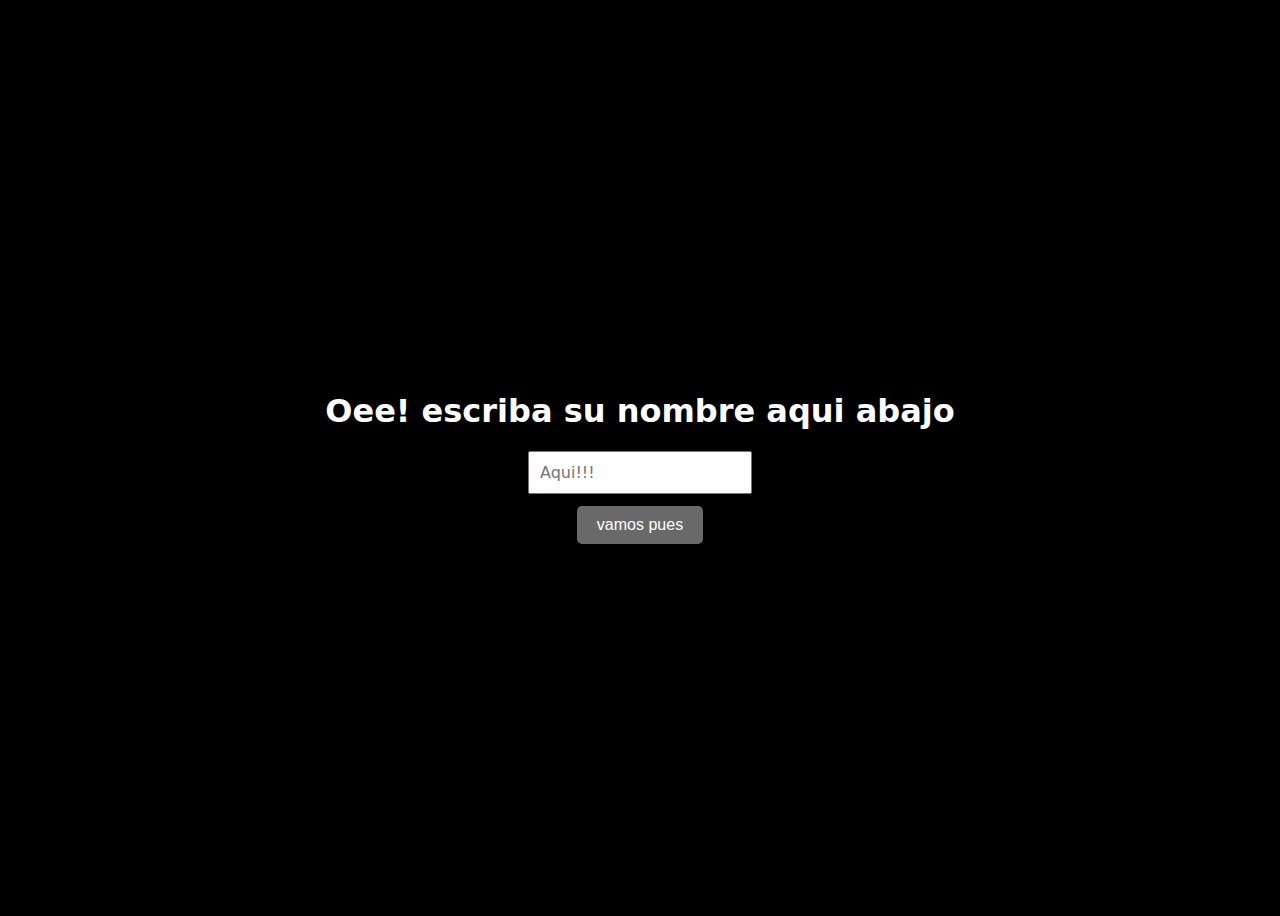
<file: index.html>
<!DOCTYPE html>
<html lang="en">
<head>
    <link rel="apple-touch-icon" sizes="180x180" href="favicon_io/apple-touch-icon.png">
    <link rel="icon" type="image/png" sizes="32x32" href="favicon_io/favicon-32x32.png">
    <link rel="icon" type="image/png" sizes="16x16" href="favicon_io/favicon-16x16.png">
    <link rel="manifest" href="/site.webmanifest">
    <meta charset="UTF-8">
    <meta name="viewport" content="width=device-width, initial-scale=1.0">
    <link rel="stylesheet" href="styles.css">
    <title>username</title>
</head>
<body>
    <div id="username-container">
        <h1>Oee! escriba su nombre aqui abajo</h1>
        <input type="text" id="username-input" placeholder="Aqui!!!">
        <button id="play-button">vamos pues</button>
    </div>
    <script>
        document.getElementById('play-button').addEventListener('click', function() {
            const username = document.getElementById('username-input').value;
            if (username) {
                localStorage.setItem('username', username);
                window.location.href = 'game.html';
            } else {
                alert('escriba su nombre para que no le hagan reten omee!!.');
            }
        });
    </script>
</body>
</html>
</file>
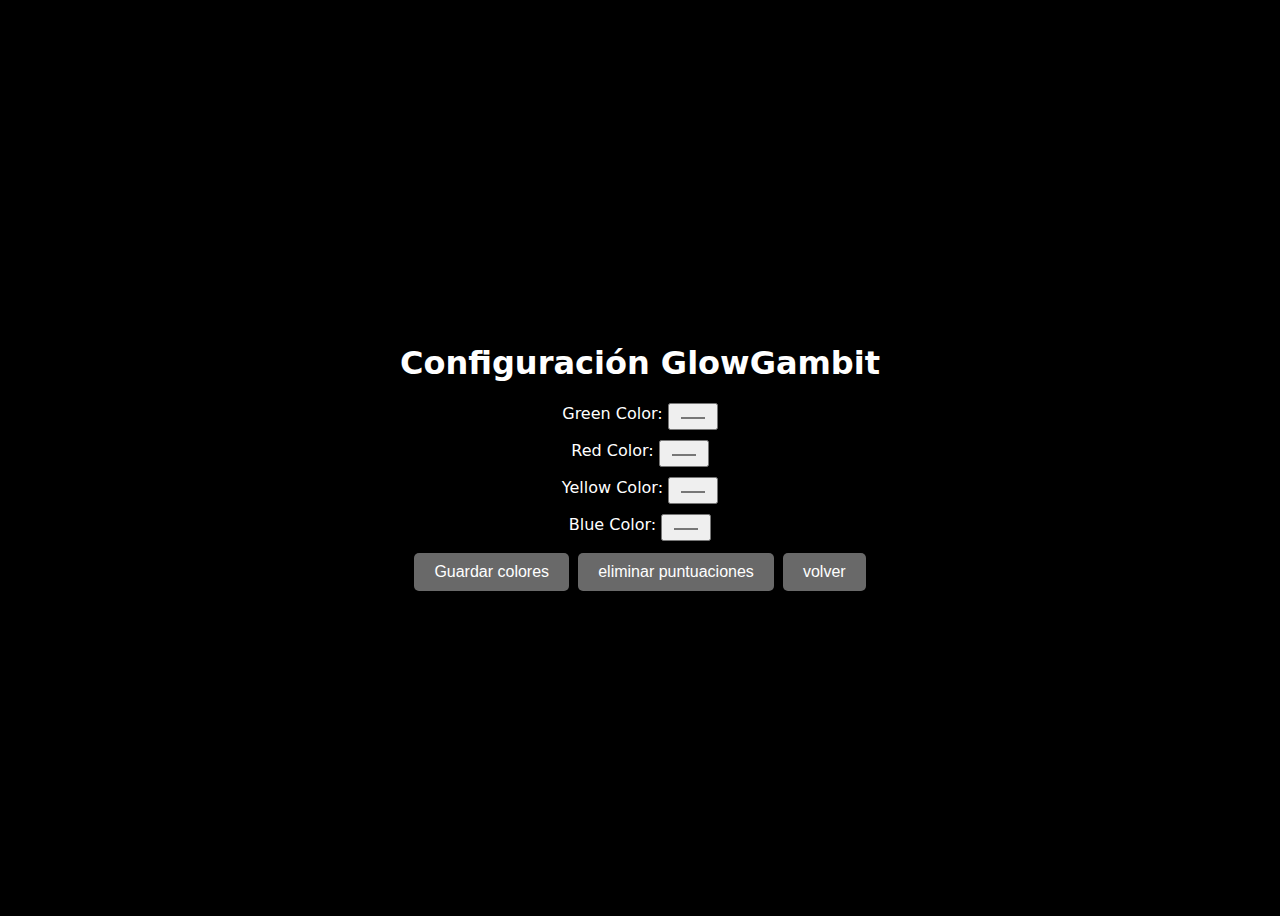
<file: config.html>
<!DOCTYPE html>
<html lang="en">
<head>
    <link rel="apple-touch-icon" sizes="180x180" href="favicon_io/apple-touch-icon.png">
    <link rel="icon" type="image/png" sizes="32x32" href="favicon_io/favicon-32x32.png">
    <link rel="icon" type="image/png" sizes="16x16" href="favicon_io/favicon-16x16.png">
    <link rel="manifest" href="/site.webmanifest">
    <meta charset="UTF-8">
    <meta name="viewport" content="width=device-width, initial-scale=1.0">
    <link rel="stylesheet" href="styles.css">
    <title>configuracion</title>
</head>
<body>
    <div id="config-container">
        <h1>Configuración GlowGambit</h1>
        <div>
            <label for="green-color">Green Color:</label>
            <input type="color" id="green-color" value="#00ff00">
        </div>
        <div>
            <label for="red-color">Red Color:</label>
            <input type="color" id="red-color" value="#ff0000">
        </div>
        <div>
            <label for="yellow-color">Yellow Color:</label>
            <input type="color" id="yellow-color" value="#ffff00">
        </div>
        <div>
            <label for="blue-color">Blue Color:</label>
            <input type="color" id="blue-color" value="#0000ff">
        </div>
        <div>
        <button id="save-colors">Guardar colores</button>
        <button id="clear-scoreboard">eliminar puntuaciones</button>
        <button onclick="redirigir()">volver</button>

    <script>
        function redirigir() {
            window.location.href = 'game.html'; // Cambia 'otra-pagina.html' por la URL de tu página destino
        }
    </script>
        </div>
    </div>
    <script>
        document.getElementById('save-colors').addEventListener('click', function() {
            const green = document.getElementById('green-color').value;
            const red = document.getElementById('red-color').value;
            const yellow = document.getElementById('yellow-color').value;
            const blue = document.getElementById('blue-color').value;
            localStorage.setItem('colors', JSON.stringify({ green, red, yellow, blue }));
            alert('Colores guardados');
        });

        document.getElementById('clear-scoreboard').addEventListener('click', function() {
            localStorage.removeItem('scoreboard');
            alert('puntuaciones eliminadas');
        });
    </script>
</body>
</html>
</file>
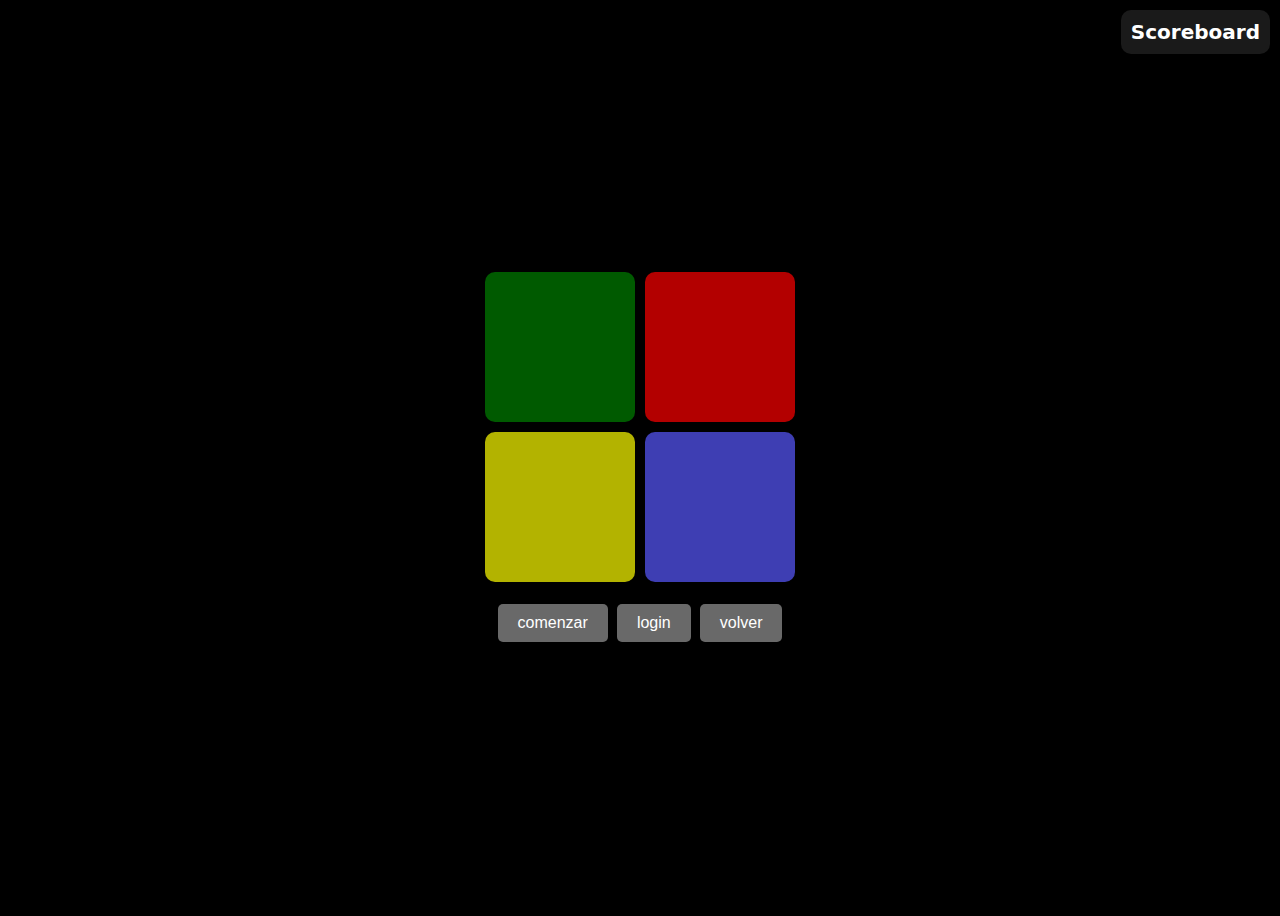
<file: game.html>
<!DOCTYPE html>
<html lang="en">
<head>
    <link rel="apple-touch-icon" sizes="180x180" href="favicon_io/apple-touch-icon.png">
    <link rel="icon" type="image/png" sizes="32x32" href="favicon_io/favicon-32x32.png">
    <link rel="icon" type="image/png" sizes="16x16" href="favicon_io/favicon-16x16.png">
    <link rel="manifest" href="/site.webmanifest">
    <meta charset="UTF-8">
    <meta name="viewport" content="width=device-width, initial-scale=1.0">
    <link rel="stylesheet" href="styles.css">
    <title>GlowGambit</title>
</head>
<body>
    <div id="game">
        <div id="color-container">
            <div class="color" id="green"></div>
            <div class="color" id="red"></div>
            <div class="color" id="yellow"></div>
            <div class="color" id="blue"></div>
        </div>
        
       <div>
        <button id="start-button">comenzar</button>
        <button id="login-button">login</button>
        <button onclick="redirigir()">volver</button>

    <script>
        function redirigir() {
            window.location.href = 'index.html'; // Cambia 'otra-pagina.html' por la URL de tu página destino
        }
    </script>
       </div>

        <div id="scoreboard">
            <h3>Scoreboard</h3>
            <ul id="score-list"></ul>
        </div>
    </div>
    <script src="scripts.js"></script>
</body>
</html>
</file>
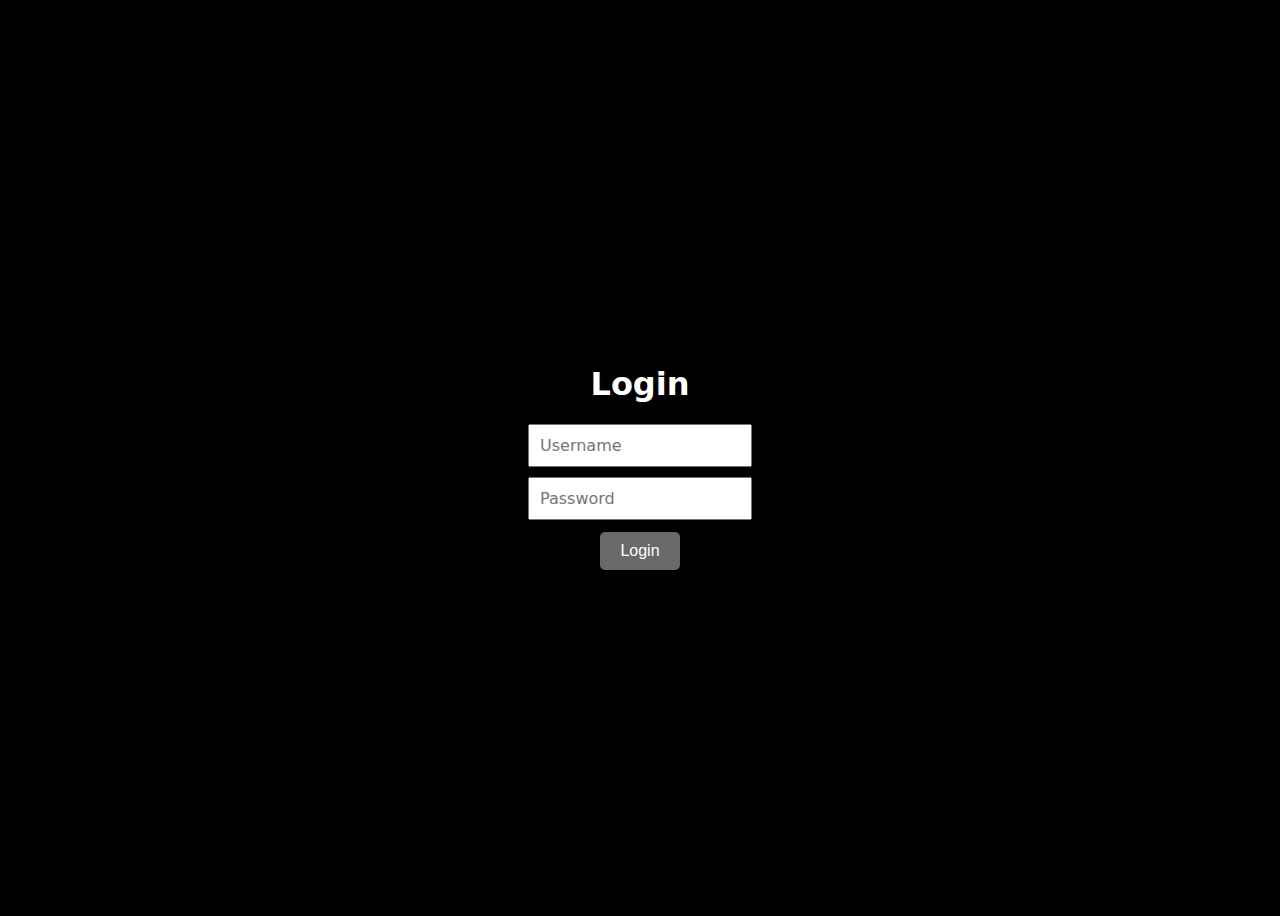
<file: login.html>
<!DOCTYPE html>
<html lang="en">
<head>
    <link rel="apple-touch-icon" sizes="180x180" href="favicon_io/apple-touch-icon.png">
    <link rel="icon" type="image/png" sizes="32x32" href="favicon_io/favicon-32x32.png">
    <link rel="icon" type="image/png" sizes="16x16" href="favicon_io/favicon-16x16.png">
    <link rel="manifest" href="/site.webmanifest">
    <meta charset="UTF-8">
    <meta name="viewport" content="width=device-width, initial-scale=1.0">
    <link rel="stylesheet" href="styles.css">
    <title>login</title>
</head>
<body>
    <div id="login-container">
        <h1>Login</h1>
        <input type="text" id="username" placeholder="Username">
        <input type="password" id="password" placeholder="Password">
        <button id="login-submit">Login</button>
    </div>
    <script>
        document.getElementById('login-submit').addEventListener('click', function() {
            const username = document.getElementById('username').value;
            const password = document.getElementById('password').value;
            if (username === 'everes' && password === '.Yeimi.08') {
                window.location.href = 'config.html';
            } else {
                alert('Usuario o contraseña incorrectos');
            }
        });
    </script>
</body>
</html>
</file>
<file: styles.css>
body {
    display: flex;
    justify-content: center;
    align-items: center;
    height: 100vh;
    background-color: #000000;
    color: #fff;
    font-family: system-ui, -apple-system, BlinkMacSystemFont, 'Segoe UI', Roboto, Oxygen, Ubuntu, Cantarell, 'Open Sans', 'Helvetica Neue', sans-serif;
    overflow: hidden;
}

#username-container, #game, #login-container, #config-container {
    display: flex;
    flex-direction: column;
    align-items: center;
}

#username-container, #login-container, #config-container {
    text-align: center;
    font-family: system-ui, -apple-system, BlinkMacSystemFont, 'Segoe UI', Roboto, Oxygen, Ubuntu, Cantarell, 'Open Sans', 'Helvetica Neue', sans-serif;
}

#username-input, #username, #password, input[type="color"] {
    font-family: system-ui, -apple-system, BlinkMacSystemFont, 'Segoe UI', Roboto, Oxygen, Ubuntu, Cantarell, 'Open Sans', 'Helvetica Neue', sans-serif;
    padding: 10px;
    font-size: 16px;
    margin-bottom: 10px;
}

button {
    display: inline-block;
    padding: 10px 20px;
    font-size: 16px;
    cursor: pointer;
    text-align: center;
    text-decoration: none;
    color: #fff;
    background-color: #696969;
    border: none;
    border-radius: 5px;
    margin: 2px; /* Espacio entre botones */
}

#color-container {
    display: grid;
    grid-template-columns: repeat(2, 150px);
    grid-template-rows: repeat(2, 150px);
    gap: 10px;
    margin-bottom: 20px;
}

.color {
    width: 150px;
    height: 150px;
    border-radius: 10px;
    opacity: 0.7;
    cursor: pointer;
    transition: opacity 0.3s, box-shadow 0.3s;
}

.color.active {
    opacity: 1;
    box-shadow: 0 0 20px rgba(255, 255, 255, 0.7);
}

#green {
    background-color: green;
}

#red {
    background-color: red;
}

#yellow {
    background-color: yellow;
}

#blue {
    background-color: rgb(88, 88, 255);
}

#scoreboard {
    position: absolute;
    right: 10px;
    top: 10px;
    background: rgba(255, 255, 255, 0.1);
    padding: 10px;
    border-radius: 10px;
    text-align: center;
}

#scoreboard h3 {
    font-family: system-ui, -apple-system, BlinkMacSystemFont, 'Segoe UI', Roboto, Oxygen, Ubuntu, Cantarell, 'Open Sans', 'Helvetica Neue', sans-serif;
    margin: 0;
    padding: 0;
    font-size: 20px;
}

#score-list {
    list-style: none;
    font-family: system-ui, -apple-system, BlinkMacSystemFont, 'Segoe UI', Roboto, Oxygen, Ubuntu, Cantarell, 'Open Sans', 'Helvetica Neue', sans-serif;
    padding: 0;
    margin: 0;
    font-size: 20px;
}

@media (max-width: 600px) {
    #scoreboard {
        width: 293px;
        height: 180px;
        top: 5px;
        right: 30px;   
    }

    #score-list {
        font-size: 12px;
    }
}
</file>
